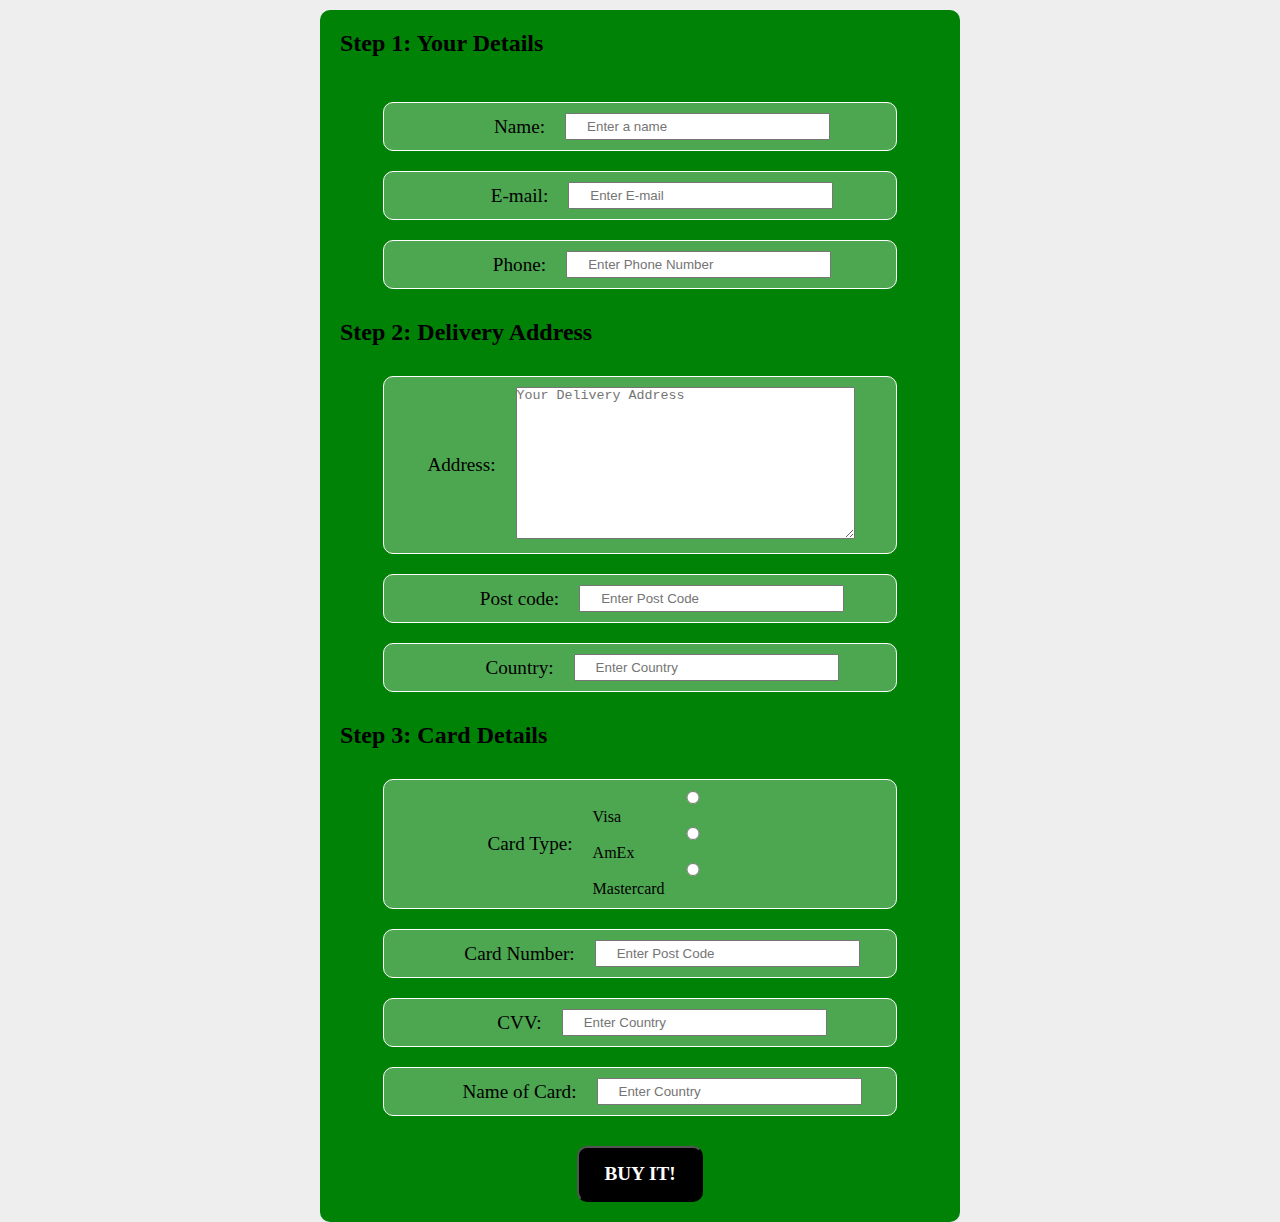
<file: assets/projects/index.html>
<!DOCTYPE html>
<html lang="en">

<head>
    <meta charset="UTF-8">
    <meta name="viewport" content="width=device-width, initial-scale=1.0">
    <link rel="shortcut icon" href="../pictures/favicon0.png" type="image/x-icon">
    <link rel="stylesheet" href="style.css">
    <title>Buy Form</title>
</head>

<body>
    <section class="buy-form-section">
        <form action="submit.php" method="post" class="buy-form">
            <div class="form-card">

                <!-- buyer details section -->
                <div class="buyer-details main-wrapper">
                    <h2 class="section-title">Step 1: Your Details</h2>
                    <div class="input-item-holder center-class mt-15">
                        <div class="input-item-sub-holder">
                            <div class="form-info-title">Name: </div>
                            <div class="form-info-input">
                                <input type="text" name="buyer-form-name" placeholder="Enter a name"
                                    id="buyer-form-name">
                            </div>
                        </div>
                        <div class="input-item-sub-holder">
                            <div class="form-info-title">E-mail: </div>
                            <div class="form-info-input">
                                <input type="email" name="buyer-form-name" placeholder="Enter E-mail"
                                    id="buyer-form-name">
                            </div>
                        </div>
                        <div class="input-item-sub-holder">
                            <div class="form-info-title">Phone: </div>
                            <div class="form-info-input">
                                <input type="number" name="buyer-form-name" placeholder="Enter Phone Number"
                                    id="buyer-form-name">
                            </div>
                        </div>
                    </div>
                </div>

                <!-- delivery address section -->
                <div class="delivery-address main-wrapper">
                    <h2 class="section-title">Step 2: Delivery Address</h2>
                    <div class="address-item-holder center-class">
                        <div class="input-item-sub-holder">
                            <div class="form-info-title">Address: </div>
                            <div class="form-info-input">
                                <textarea name="delivery-address" id="delivery-address"
                                    placeholder="Your Delivery Address" cols="40" rows="10"></textarea>
                            </div>
                        </div>
                        <div class="input-item-sub-holder">
                            <div class="form-info-title">Post code: </div>
                            <div class="form-info-input">
                                <input type="number" name="buyer-form-name" placeholder="Enter Post Code"
                                    id="buyer-form-name">
                            </div>
                        </div>
                        <div class="input-item-sub-holder">
                            <div class="form-info-title">Country: </div>
                            <div class="form-info-input">
                                <input type="text" name="buyer-form-name" placeholder="Enter Country"
                                    id="buyer-form-name">
                            </div>
                        </div>
                    </div>
                </div>

                <!-- card details section -->
                <div class="card-details main-wrapper">
                    <h2 class="section-title">Step 3: Card Details</h2>
                    <div class="card-details-item-holder center-class">
                        <div class="input-item-sub-holder">
                            <div class="form-info-title">Card Type: </div>
                            <div class="form-info-input">
                                <input type="radio" name="card-type" value="Visa"> Visa
                                <input type="radio" name="card-type" value="AmEx"> AmEx
                                <input type="radio" name="card-type" value="Mastercard"> Mastercard
                            </div>
                        </div>
                        <div class="input-item-sub-holder">
                            <div class="form-info-title">Card Number: </div>
                            <div class="form-info-input">
                                <input type="number" name="buyer-form-name" placeholder="Enter Post Code"
                                    id="buyer-form-name">
                            </div>
                        </div>
                        <div class="input-item-sub-holder">
                            <div class="form-info-title">CVV: </div>
                            <div class="form-info-input">
                                <input type="number" name="buyer-form-name" placeholder="Enter Country"
                                    id="buyer-form-name">
                            </div>
                        </div>
                        <div class="input-item-sub-holder">
                            <div class="form-info-title">Name of Card: </div>
                            <div class="form-info-input">
                                <input type="text" name="buyer-form-name" placeholder="Enter Country"
                                    id="buyer-form-name">
                            </div>
                        </div>
                    </div>
                </div>

                <!-- button section -->


                <div class="button-holder">
                    <button type="submit">Buy IT!</button>
                </div>

            </div>
        </form>
    </section>
</body>

</html>
</file>
<file: assets/projects/style.css>
::selection {
    color: #fff;
    background-color: #000;
}

* {
    margin: 0;
    padding: 0;
}

input {
    padding: 4px 20px;
    width: 100%
}

textarea {
    width: 100%;
    margin: auto;
}

.mt-15 {
    margin-top: 15px;
}

body {
    position: absolute;
    top: 0;
    left: 0;
    width: 100vw;
    height: 100vh;
    background-color: #eee;
}

.buy-form-section {
    position: relative;
    top: 0;
    /* height: 80vh; */
    margin: auto;
    /* background-color: #aaa; */
}

.form-card {
    color: #000;
    background-color: rgb(0, 130, 6);
    height: 100%;
    width: 50%;
    margin: 10px auto;
    border-radius: 10px;
}

.input-item-sub-holder {
    widtH: 80%;
    margin: 10px 0;
    display: flex;
    flex-direction: row;
    justify-content: center;
    align-items: center;
    border: 1px solid #fff;
    border-radius: 10px;
    background-color: rgba(255, 255, 255, .3);
}

.input-item-sub-holder>div {
    padding: 5px 10px;
    margin: 5px 0;
}

.form-info-title {
    font-size: 1.2rem;
    margin: 0 5px;
    padding: 0 10px;
}

h2.section-title {
    text-align: left;
    padding: 20px;
}

.center-class {
    display: flex;
    flex-direction: column;
    align-items: center;
}

.button-holder {
    display: flex;
    justify-content: center;
}

.button-holder button {
    padding: 15px 25px;
    margin: 20px 0;
    border-radius: 10px;
    background-color: #000;
    color: #fff;
    text-transform: uppercase;
    font-family: 'Times New Roman', Times, serif;
    font-weight: bold;
    font-size: 1.2rem;
}
</file>
